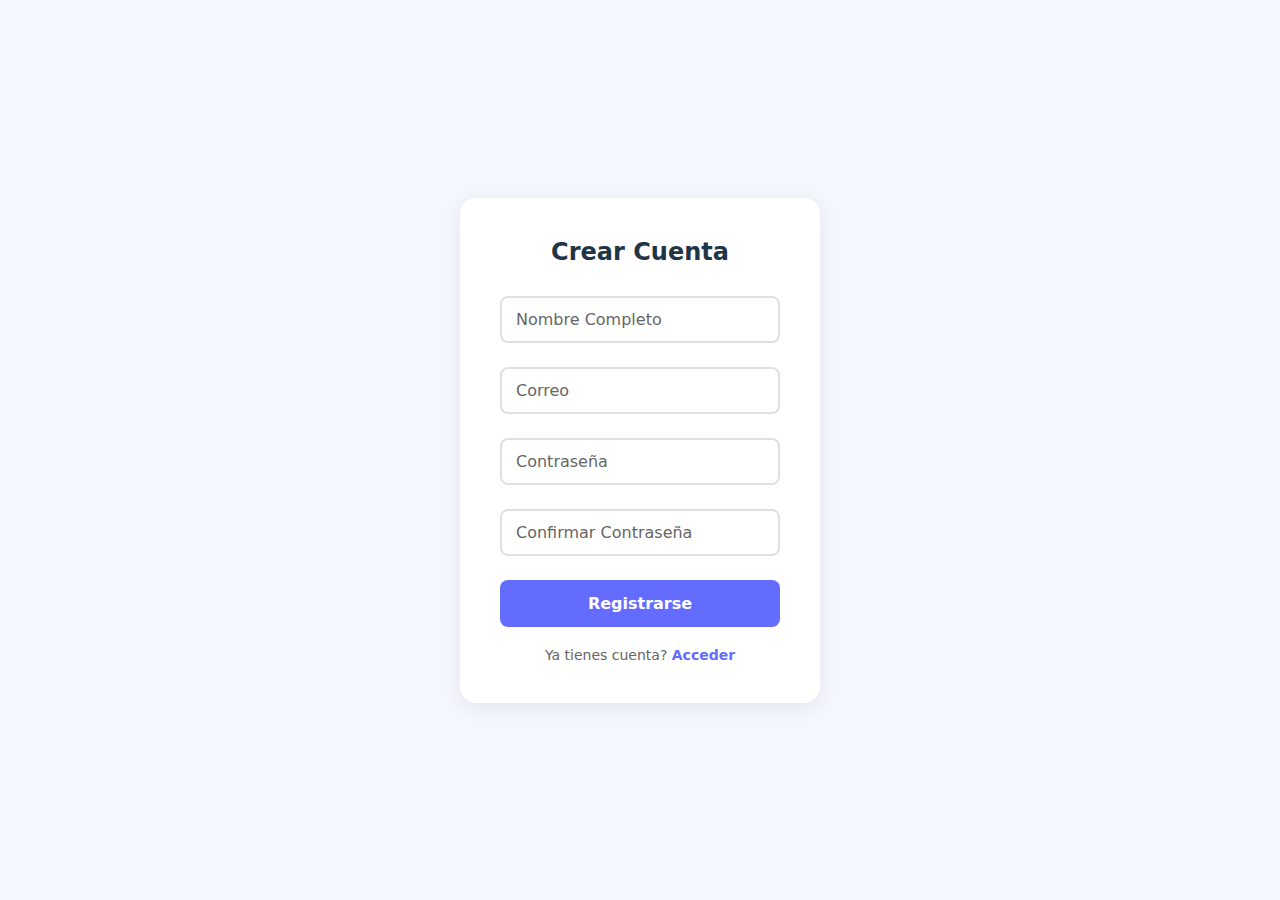
<file: Formulario/index.html>
<!DOCTYPE html>
<html lang="en">
  <head>
    <meta charset="UTF-8" />
    <meta name="viewport" content="width=device-width, initial-scale=1.0" />
    <title>Formulario</title>
    <link rel="stylesheet" href="style.css" />
  </head>
  <body>
    <div class="container">
      <form class="register-form" action="#">
        <h1>Crear Cuenta</h1>
        <div class="form-group">
          <input type="text" id="fullname" name="fullname" required>
          <label for="fullname">Nombre Completo</label>
        </div>

        <div class="form-group">
          <input type="email" id="email" name="email" required>
          <label for="email">Correo</label>
        </div>

        <div class="form-group">
          <input type="password" id="password" name="password" required minlength="8">
          <label for="password">Contraseña</label>
        </div>

        <div class="form-group">
          <input type="password" id="confirm-password" name="confirm-password" required minlength="8">
          <label for="confirm-password">Confirmar Contraseña</label>
        </div>

        <button type="submit">Registrarse</button>

        <p class="login-link">
          Ya tienes cuenta? <a href="#">Acceder</a>
        </p>
      </form>
    </div>
  </body>
</html>
</file>
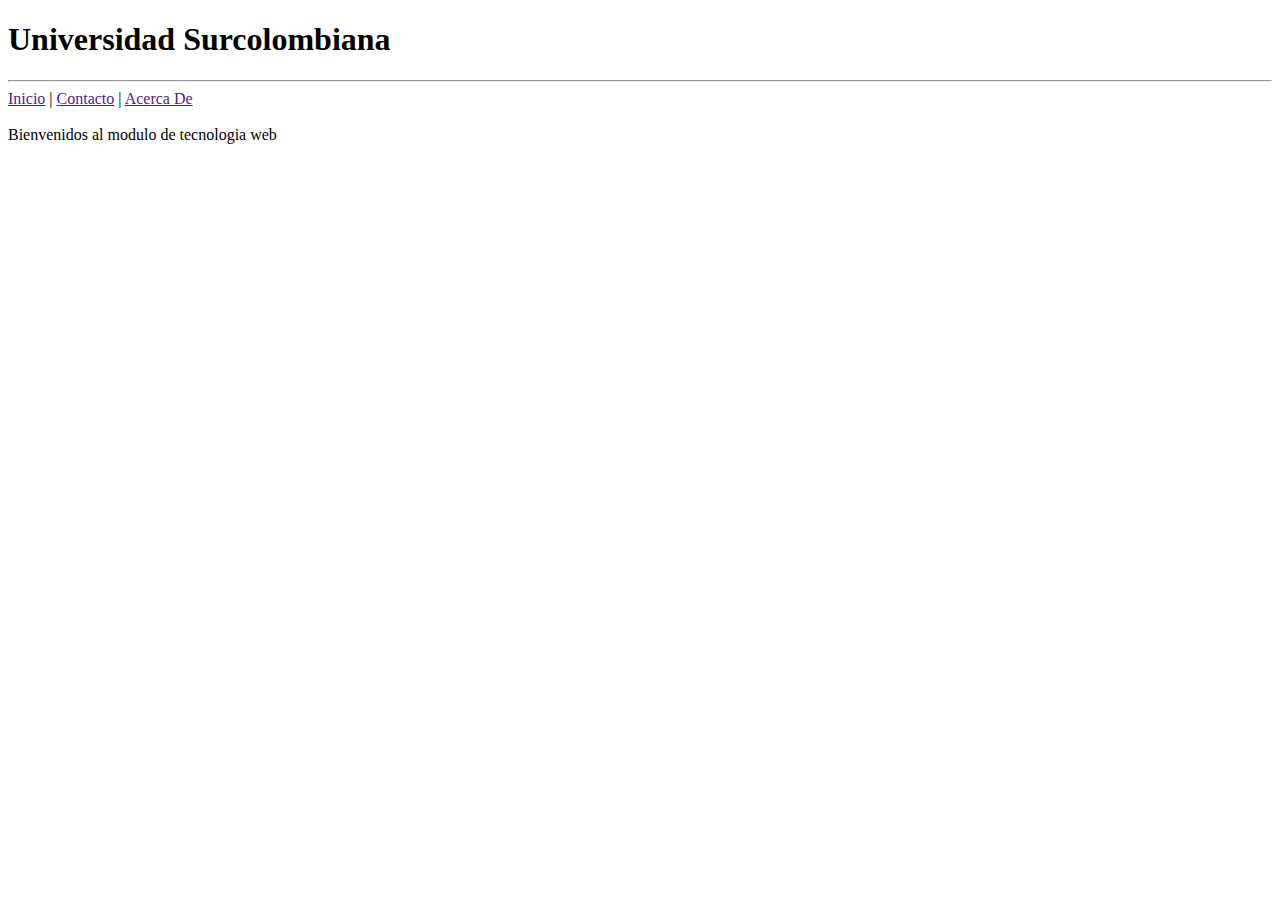
<file: Ejemplos/Ejercicio1.html>
<!doctype html>
<html>
    <head>
        <title>Ejercicio</title>
        <h1>Universidad Surcolombiana</h1>
        <hr></hr>
        <a href="">Inicio</a> |
        <a href="">Contacto</a> |
        <a href="">Acerca De</a><br><br>
        Bienvenidos al modulo de tecnologia web
    </head>
    <!--comentarios-->
    <body>
    </body>
</html>
</file>
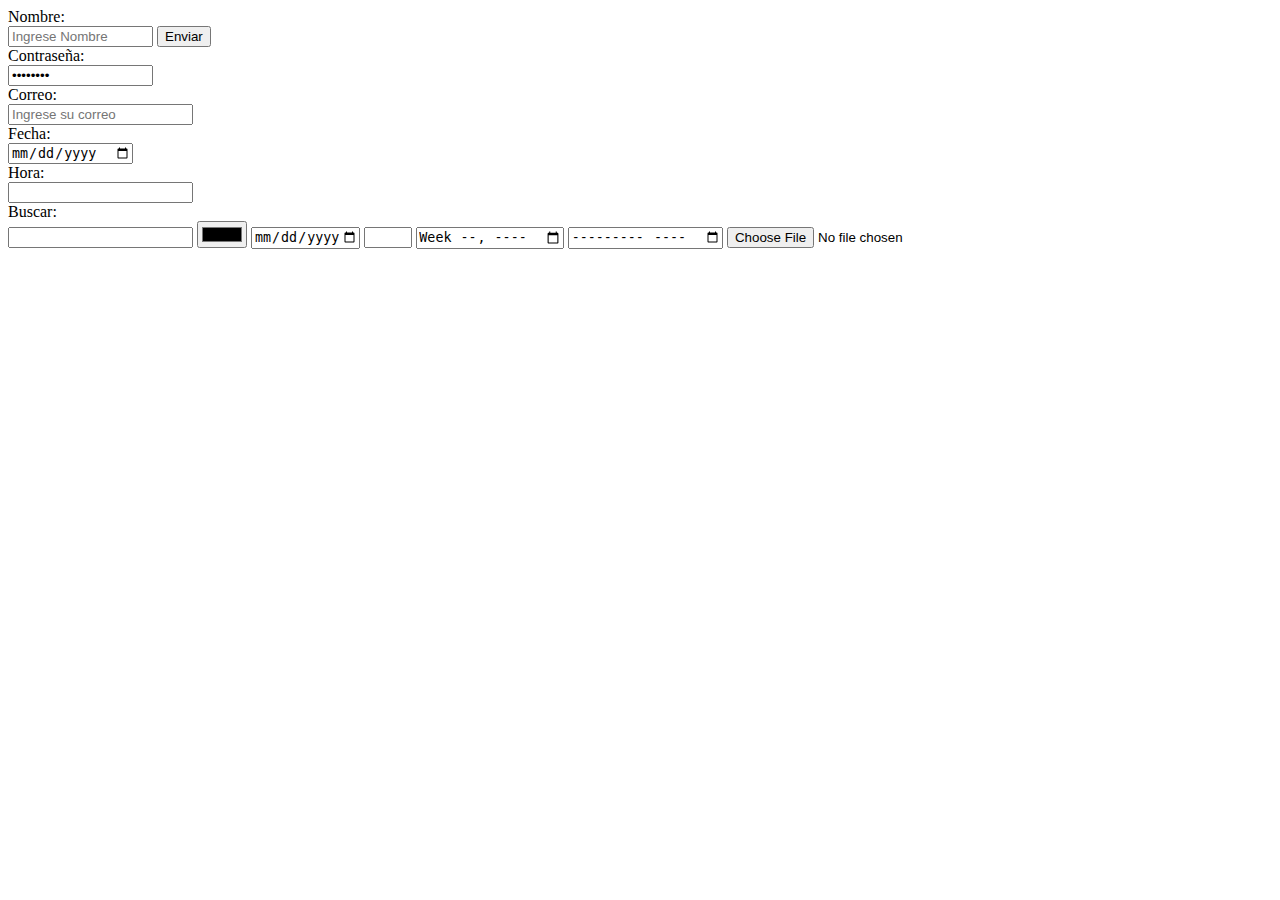
<file: Ejemplos/Formulario.html>
<!doctype html>
<html>
    <head>
        <title>Formulario</title>
    </head>
    <!--comentarios-->
    <body>
        <label for="Texto">Nombre: </label>
        <form id="formula No°1" action="registro.php" method="post">
        <input type="text" name="Nombre" placeholder="Ingrese Nombre" size="15" minlength="2" maxlength="10" required>
        <input type="submit" value="Enviar"><br>
        <label form="password">Contraseña:</label><br>
        <input type="password" name="Contraseña" placeholder="Ingrese Contraseña" size="15" value="password" minlength="2" maxlength="10" required><br>
        <label type="email">Correo:</label><br>
        <input type="email" name="Email" placeholder="Ingrese su correo" required><br>
        <label type="date">Fecha:</label><br>
        <input type="date" name="Fecha"><br>
        <label type="datetie-local">Hora:</label><br>
        <input type="datetie-local" name="Fecha"><br>
        <label type="search">Buscar:</label><br>
        <input type="search" name="Buscar">
        <input type="color" name="favcolor">
        <input type="date" name="bday" max="1980-12-31">
        <input type="number" name="quatity" min="1" max="5">
        <input type="week" name="weekyear">
        <input type="month" name="Mes">
        <input type="file" name="Myfile" accept="pdf">
        </form>
    </body>
</html>
</file>
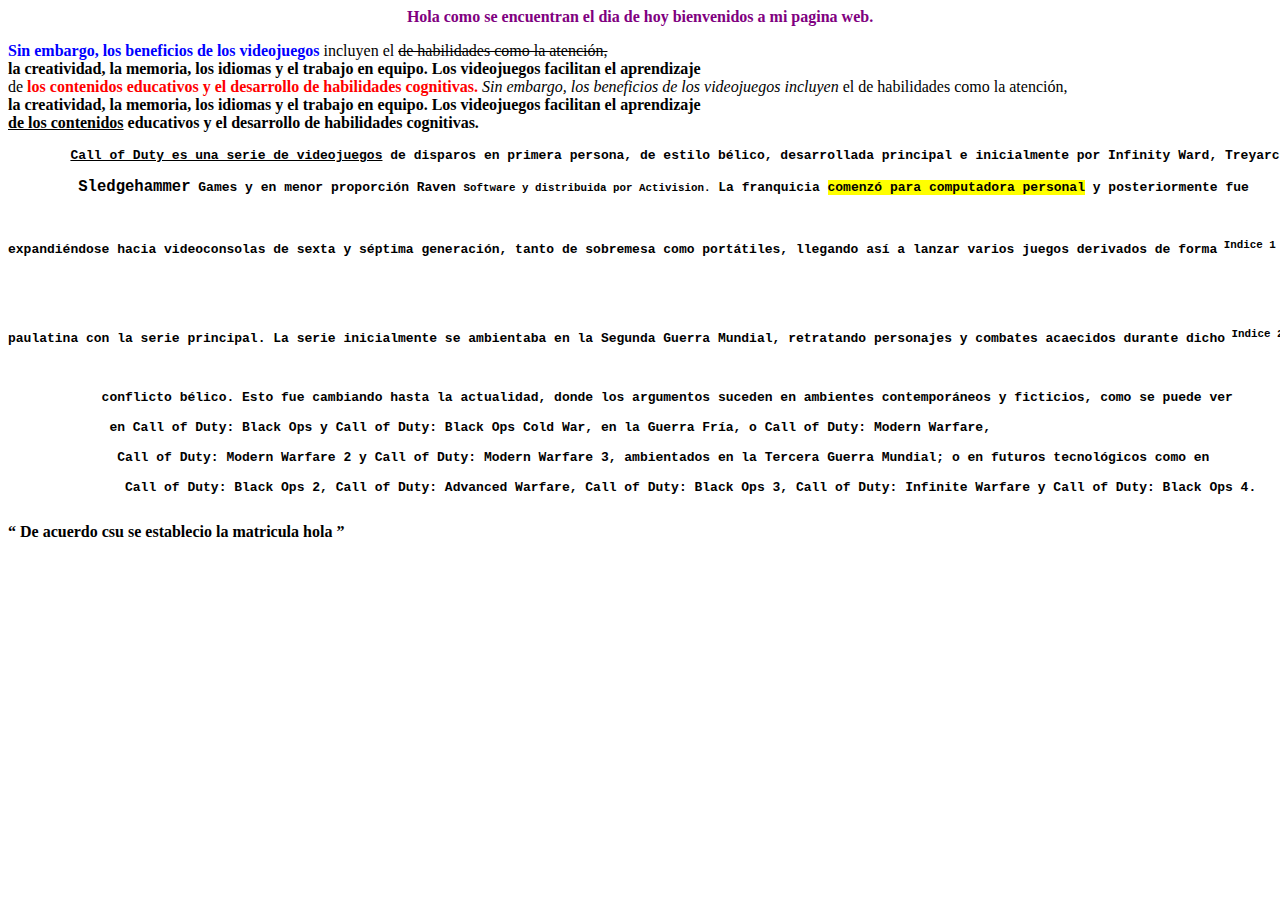
<file: Ejemplos/Inicio.html>
<!doctype html>
<html>
    <head>
        <title>Prueba</title>
    </head>
    <!--comentarios-->
    <body>
        <center style="color:purple"><strong>Hola como se encuentran el dia de hoy bienvenidos a mi pagina web.</strong></center>
        <p>
            <strong><font color="blue">Sin embargo, los beneficios de los videojuegos</font></strong> incluyen el <s> de habilidades como la atención,<br></s>
            <b>la creatividad, la memoria, los idiomas y el trabajo en equipo. Los videojuegos facilitan el aprendizaje</b> <br>
            de <strong style="color:red"> los contenidos educativos y el desarrollo de habilidades cognitivas. </strong>
            <i>Sin embargo, los beneficios</i><em> de los videojuegos incluyen</em> el de habilidades como la atención,<br>
            <b>la creatividad, la memoria, los idiomas y el trabajo en equipo. Los videojuegos facilitan el aprendizaje<br>
            <u>de los contenidos</u> educativos y el desarrollo de habilidades cognitivas.
        </p>
        <pre>
        <ins>Call of Duty es una serie de videojuegos</ins> de disparos en primera persona, de estilo bélico, desarrollada principal e inicialmente por Infinity Ward, Treyarch,<br>
         <big>Sledgehammer</big> Games y en menor proporción Raven <small>Software y distribuida por Activision.</small> La franquicia <mark>comenzó para computadora personal</mark> y posteriormente fue<br>
          <p>expandiéndose hacia videoconsolas de sexta y séptima generación, tanto de sobremesa como portátiles, llegando así a lanzar varios juegos derivados de forma<sup> Indice 1 </sup></p><br>
           <p>paulatina con la serie principal. La serie inicialmente se ambientaba en la Segunda Guerra Mundial, retratando personajes y combates acaecidos durante dicho<sup> Indice 2 </sup></p><br>
            conflicto bélico. Esto fue cambiando hasta la actualidad, donde los argumentos suceden en ambientes contemporáneos y ficticios, como se puede ver<br>
             en Call of Duty: Black Ops y Call of Duty: Black Ops Cold War, en la Guerra Fría, o Call of Duty: Modern Warfare,<br>
              Call of Duty: Modern Warfare 2 y Call of Duty: Modern Warfare 3, ambientados en la Tercera Guerra Mundial; o en futuros tecnológicos como en<br>
               Call of Duty: Black Ops 2, Call of Duty: Advanced Warfare, Call of Duty: Black Ops 3, Call of Duty: Infinite Warfare y Call of Duty: Black Ops 4.
        </pre>
        <q cite="https://www.usco.edu.co/es/">
            De acuerdo csu se establecio la matricula hola
        </q>
    </body>
</html>
</file>
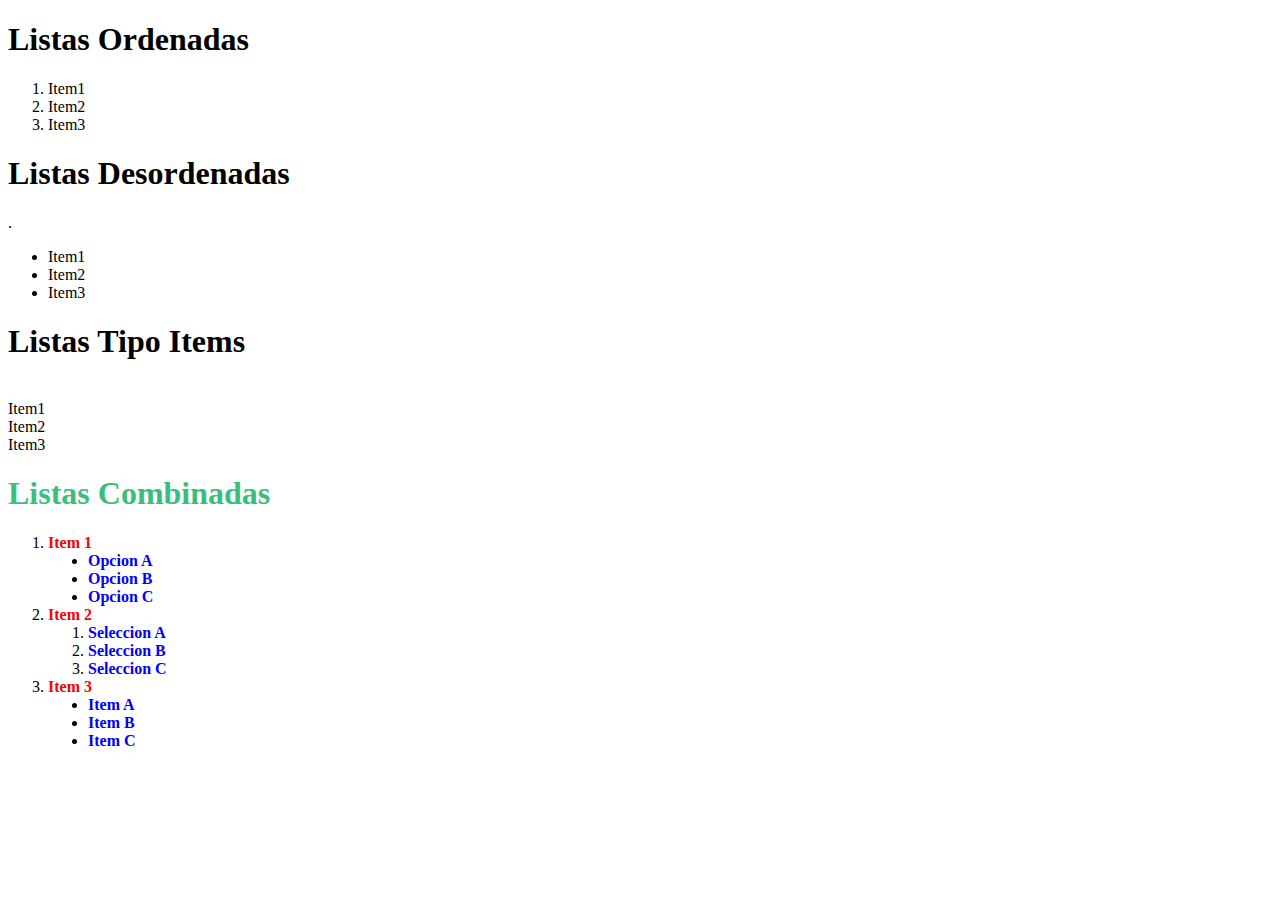
<file: Ejemplos/Inicio2.html>
<!doctype html>
<html>
    <head>
        <title>Tablas</title>
    </head>
    <!--comentarios--
    <--!OL Listas Ordenadas--
    <--!UL Listas Desordenadas--
    <--!LI Listas Tipo items-->
    <body>
        <h1>Listas Ordenadas</h1>
        <OL>
            <LI>Item1</LI>
            <LI>Item2</LI>
            <LI>Item3</LI>
        </OL>
        <h1>Listas Desordenadas</h1>.
        <UL>
            <LI>Item1</LI>
            <LI>Item2</LI>
            <LI>Item3</LI>
        </UL>
        <h1>Listas Tipo Items</h1>
        <LI>
            <LI>Item1</LI>
            <LI>Item2</LI>
            <LI>Item3</LI>
        </LI>
        <h1><strong style="color:rgb(59, 190, 125)">Listas Combinadas</strong></h1>
        <OL>
            <LI><strong style="color:red">Item 1</strong></LI>
            <UL>
                <LI type="disc"><strong style="color:blue">Opcion A</strong></LI>
                <LI type="disc"><strong style="color:blue">Opcion B</strong></LI>
                <LI type="disc"><strong style="color:blue">Opcion C</strong></LI>
            </UL>
            <LI><strong style="color:red">Item 2</strong></LI>
            <OL>
                <LI><strong style="color:blue">Seleccion A</strong></LI>
                <LI><strong style="color:blue">Seleccion B</strong></LI>
                <LI><strong style="color:blue">Seleccion C</strong></LI>
            </OL>
            <LI><strong style="color:red">Item 3</strong></LI>
            <UL>
                <LI type="disc"><strong style="color:blue">Item A</strong></LI>
                <LI type="disc"><strong style="color:blue">Item B</strong></LI>
                <LI type="disc"><strong style="color:blue">Item C</strong></LI>
            </UL>
        </OL>
    </body>
</html>
</file>
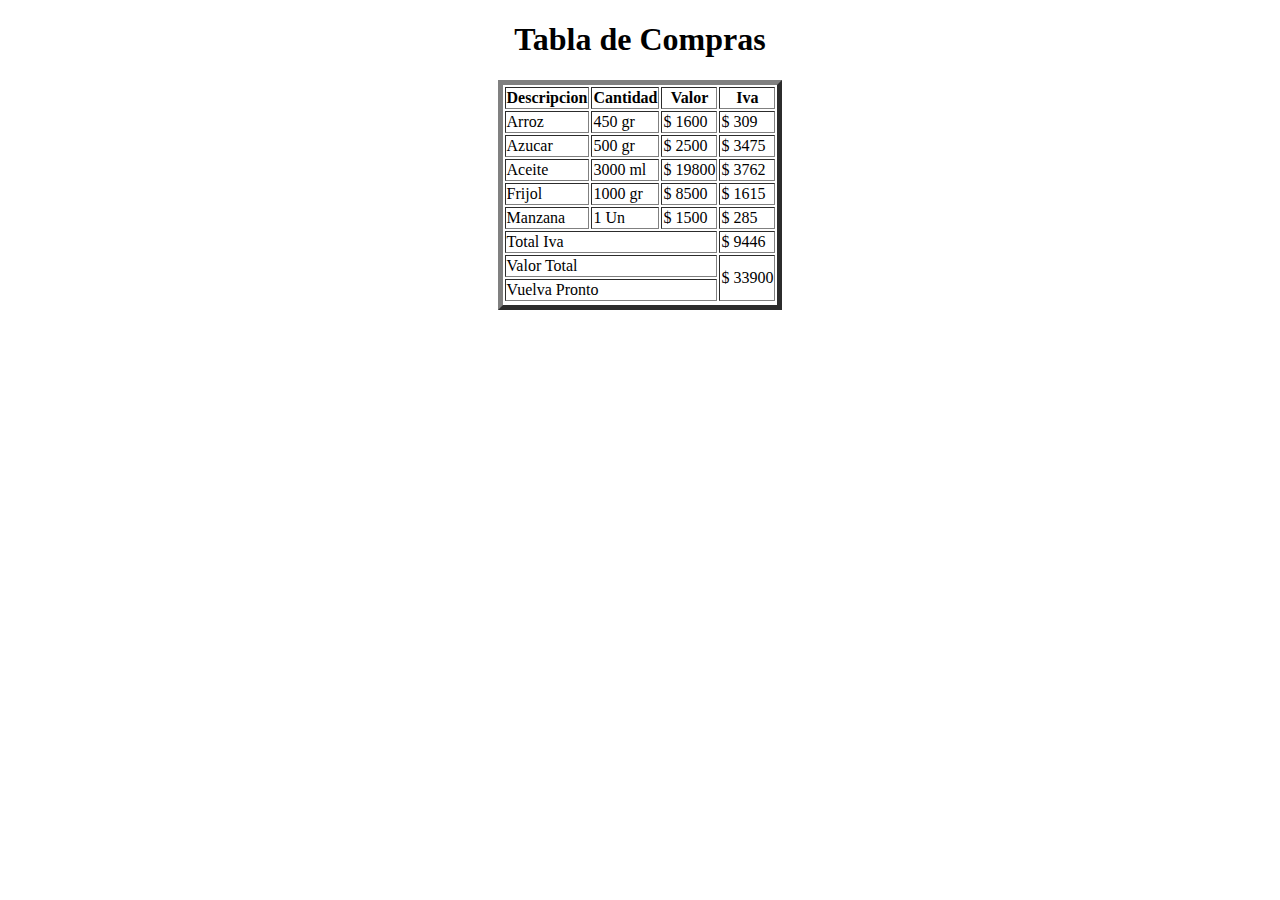
<file: Ejemplos/Tablas.html>
<!doctype html>
<html>
    <head>
        <title>Factura Supermercado</title>
    </head>
    <!--comentarios--
    <--tr Table--
    <--td Celdas--
    <--th Cabecera-->
    <body>
        <center><p><h1>Tabla de Compras</h1></p>
        <table border="5">
            <tr>
                <th>Descripcion</th>
                <th>Cantidad</th>
                <th>Valor</th>
                <th>Iva</th>
            </tr>
            <tr>
                <td>Arroz</td>
                <td>450 gr</td>
                <td>$ 1600</td>
                <td>$ 309</td> 
            </tr>
            <tr>
                <td>Azucar</td>
                <td>500 gr</td>
                <td>$ 2500</td>
                <td>$ 3475</td> 
            </tr>
            <tr>
                <td>Aceite</td>
                <td>3000 ml</td>
                <td>$ 19800</td>
                <td>$ 3762</td> 
            </tr>
            <tr>
                <td>Frijol</td>
                <td>1000 gr</td>
                <td>$ 8500</td>
                <td>$ 1615</td> 
            </tr>
            <tr>
                <td>Manzana</td>
                <td>1 Un</td>
                <td>$ 1500</td>
                <td>$ 285</td> 
            </tr>
            <tr>
                <td colspan="3">Total Iva</td>
                <td>$ 9446</td>
            </tr>
            <tr>
                <td colspan="3">Valor Total</td>
                <td rowspan="2">$ 33900</td>
            </tr>
                <td colspan="3">Vuelva Pronto</td>
            <tr>
                
            </tr></center>
        </table>
    </body>
</html>
</file>
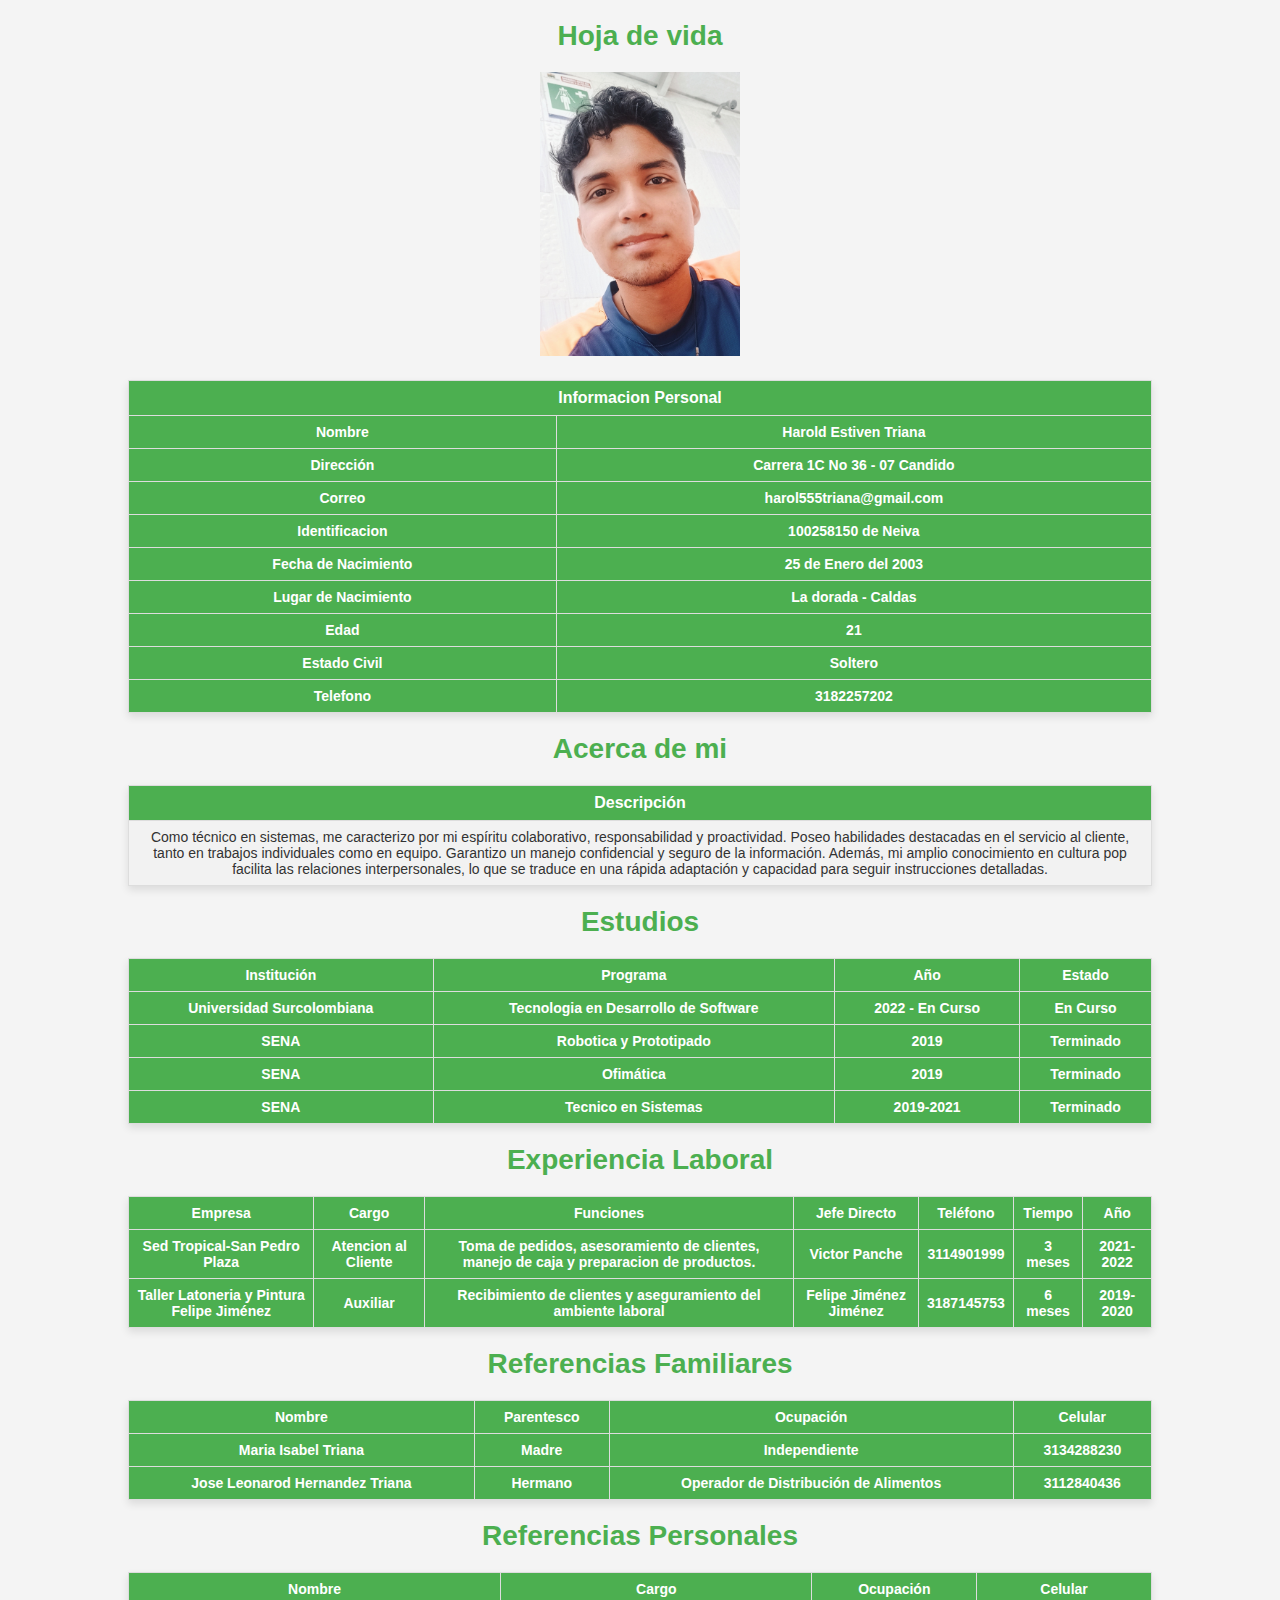
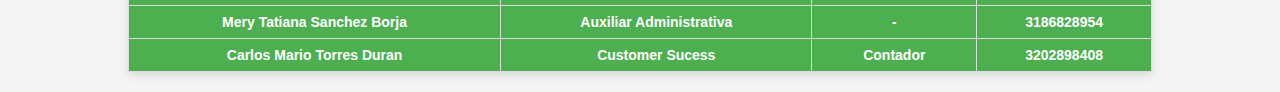
<file: HojaDeVida/HojaDeVida.html>
<!doctype html>
<html>
    <head>
        <title>Hoja De Vida</title>
        <link rel="stylesheet" href="/HojaDeVida/hojadevida.css">
    </head>
    <!--comentarios--
    <--tr Table--
    <--td Celdas--
    <--th Cabecera-->
    <body>
        <center><h1>Hoja de vida</h1></center>
        <figure>
            <center>
                <img id="Harold Estiven Triana" 
                src="..//HojaDeVida/Img/IMG_20230628_005454.jpg" 
                width="200" heigth="400" >
            </center>
        </figure>
        <center>
        <table border="">
            <tr>
                <td colspan="2"><b><center>Informacion Personal</center></b></td>
            </tr>
            <tr>
                <th>Nombre</th>
                <th>Harold Estiven Triana</th>
            </tr>
            <tr>
                <th>Dirección</th>
                <th>Carrera 1C No 36 - 07 Candido</th>
            </tr>
            <tr>
                <th>Correo</th>
                <th>harol555triana@gmail.com</th>
            </tr>
            <tr>
                <th>Identificacion</th>
                <th>100258150 de Neiva</th>
            </tr>
            <tr>
                <th>Fecha de Nacimiento</th>
                <th>25 de Enero del 2003</th>
            </tr>
            <tr>
                <th>Lugar de Nacimiento</th>
                <th>La dorada - Caldas</th>
            </tr>
            <tr>
                <th>Edad</th>
                <th>21</th>
            </tr>
            <tr>
                <th>Estado Civil</th>
                <th>Soltero</th>
            </tr>
            <tr>
                <th>Telefono</th>
                <th>3182257202</th>
            </tr>
            </table>
            <p><h1>Acerca de mi</h1></p>
            <table border="">
                <tr>
                    <td coldspan="2"><b>Descripción</b></td>
                </tr>
                <tr>
                    <td coldspan="2">Como técnico en sistemas, me caracterizo por mi espíritu colaborativo,  
                        responsabilidad y proactividad. Poseo habilidades destacadas en el servicio al cliente,
                        tanto en trabajos individuales como en equipo. Garantizo un manejo confidencial y seguro de la información.
                        Además, mi amplio conocimiento en cultura pop facilita las relaciones interpersonales,
                        lo que se traduce en una rápida adaptación y capacidad para seguir instrucciones detalladas.</td>
                </tr>
            </table>
            <center><p><h1>Estudios</h1></p></center>
            <table border="">
                <tr>
                    <th>Institución</th>
                    <th>Programa</th>
                    <th>Año</th>
                    <th>Estado</th>
                </tr>
                <tr>
                    <th>Universidad Surcolombiana</th>
                    <th>Tecnologia en Desarrollo de Software</th>
                    <th>2022 - En Curso</th>
                    <th>En Curso</th>
                </tr>
                <tr>
                    <th>SENA</th>
                    <th>Robotica y Prototipado</th>
                    <th>2019</th>
                    <th>Terminado</th>
                </tr>
                <tr>
                    <th>SENA</th>
                    <th>Ofimática</th>
                    <th>2019</th>
                    <th>Terminado</th>
                </tr>
                <tr>
                    <th>SENA</th>
                    <th>Tecnico en Sistemas</th>
                    <th>2019-2021</th>
                    <th>Terminado</th>
                </tr>
            </table>
            <center><p><h1>Experiencia Laboral</h1></p></center>
            <table border="">
                <tr>
                    <th>Empresa</th>
                    <th>Cargo</th>
                    <th>Funciones</th>
                    <th>Jefe Directo</th>
                    <th>Teléfono</th>
                    <th>Tiempo</th>
                    <th>Año</th>
                </tr>
                <tr>
                    <th>Sed Tropical-San Pedro Plaza</th>
                    <th>Atencion al Cliente</th>
                    <th>Toma de pedidos, asesoramiento de clientes, manejo de caja y preparacion de productos.</th>
                    <th>Victor Panche</th>
                    <th>3114901999</th>
                    <th>3 meses</th>
                    <th>2021-2022</th>
                </tr>
                <tr>
                    <th>Taller Latoneria y Pintura Felipe Jiménez</th>
                    <th>Auxiliar</th>
                    <th>Recibimiento de clientes y aseguramiento del ambiente laboral</th>
                    <th>Felipe Jiménez Jiménez</th>
                    <th>3187145753</th>
                    <th>6 meses</th>
                    <th>2019-2020</th>
                </tr>
            </table>
            <center><p><h1>Referencias Familiares</h1></p></center>
            <table border="">
                <tr>
                    <th>Nombre</th>
                    <th>Parentesco</th>
                    <th>Ocupación</th>
                    <th>Celular</th>
                </tr>
                <tr>
                    <th>Maria Isabel Triana</th>
                    <th>Madre</th>
                    <th>Independiente</th>
                    <th>3134288230</th>
                </tr>
                <tr>
                    <th>Jose Leonarod Hernandez Triana</th>
                    <th>Hermano</th>
                    <th>Operador de Distribución de Alimentos</th>
                    <th>3112840436</th>
                </tr>
            </table>
            <center><p><h1>Referencias Personales</h1></p></center>
            <table border="">
                <tr>
                    <th>Nombre</th>
                    <th>Cargo</th>
                    <th>Ocupación</th>
                    <th>Celular</th>
                </tr>
                <tr>
                    <th>Mery Tatiana Sanchez Borja</th>
                    <th>Auxiliar Administrativa</th>
                    <th>-</th>
                    <th>3186828954</th>
                </tr>
                <tr>
                    <th>Carlos Mario Torres Duran</th>
                    <th>Customer Sucess</th>
                    <th>Contador</th>
                    <th>3202898408</th>
                </tr>
            </table>
    </body>
</html>
</file>
<file: Formulario/style.css>
:root {
    --primary-color: #646cff;
    --background-color: #f4f7fe;
    --text-color: #213547;
    --error-color: #ff3e3e;
    --success-color: #00c853;
  }

* {
margin: 0;
padding: 0;
box-sizing: border-box;
font-family: Inter, system-ui, -apple-system, sans-serif;
}

body {
min-height: 100vh;
display: flex;
align-items: center;
justify-content: center;
background-color: var(--background-color);
color: var(--text-color);
}

.container {
width: 100%;
max-width: 400px;
padding: 20px;
}

.register-form {
background: white;
padding: 40px;
border-radius: 16px;
box-shadow: 0 4px 20px rgba(0, 0, 0, 0.08);}
h1 {
    text-align: center;
    margin-bottom: 30px;
    color: var(--text-color);
    font-size: 24px;
  }

  .form-group {
    position: relative;
    margin-bottom: 24px;
  }

  input {
    width: 100%;
    padding: 12px;
    border: 2px solid #e0e0e0;
    border-radius: 8px;
    font-size: 16px;
    transition: all 0.3s ease;
    background: transparent;
  }

  label {
    position: absolute;
    left: 12px;
    top: 50%;
    transform: translateY(-50%);
    background: white;
    padding: 0 4px;
    color: #666;
    font-size: 16px;
    transition: all 0.3s ease;
    pointer-events: none;
  }

  input:focus,
  input:valid {
    border-color: var(--primary-color);
    outline: none;
  }

  input:focus + label,
  input:valid + label {
    top: 0;
    font-size: 14px;
    color: var(--primary-color);
  }

  button {
    width: 100%;
    padding: 14px;
    background: var(--primary-color);
    color: white;
    border: none;
    border-radius: 8px;
    font-size: 16px;
    font-weight: 600;
    cursor: pointer;
    transition: all 0.3s ease;
  }

  button:hover {
    background: #535bf2;
    transform: translateY(-1px);
  }

  .login-link {
    text-align: center;
    margin-top: 20px;
    font-size: 14px;
    color: #666;
  }

  .login-link a {
    color: var(--primary-color);
    text-decoration: none;
    font-weight: 600;
  }

  .login-link a:hover {
    text-decoration: underline;
  }

  @media (max-width: 480px) {
    .container {
      padding: 10px;
    }

    .register-form {
      padding: 20px;
    }
  }
</file>
<file: HojaDeVida/hojadevida.css>
/* Estilos generales */
body {
    font-family: Arial, sans-serif;
    background-color: #f4f4f4;
    margin: 0;
    padding: 0;
}

h1 {
    color: #333;
    font-size: 24px;
    margin: 20px 0;
}

p {
    margin: 10px 0;
}

table {
    width: 80%;
    margin: 20px auto;
    border-collapse: collapse;
    background-color: #fff;
    box-shadow: 0px 4px 8px rgba(0, 0, 0, 0.1);
}

th, td {
    border: 1px solid #ddd;
    padding: 8px;
    text-align: center;
    font-size: 14px;
}

th {
    background-color: #4CAF50;
    color: white;
    font-weight: bold;
}

td {
    color: #333;
}

tr:nth-child(even) {
    background-color: #f2f2f2;
}

tr:hover {
    background-color: #ddd;
}

/* Centrar el título */
center h1 {
    font-size: 28px;
    color: #4CAF50;
}

/* Encabezados de secciones */
table tr:first-child td {
    background-color: #4CAF50;
    color: white;
    font-weight: bold;
    font-size: 16px;
}

b {
    color: white;
}

/* Enlaces para medios y direcciones si deseas */
a {
    color: #4CAF50;
    text-decoration: none;
}

a:hover {
    text-decoration: underline;
}
</file>
